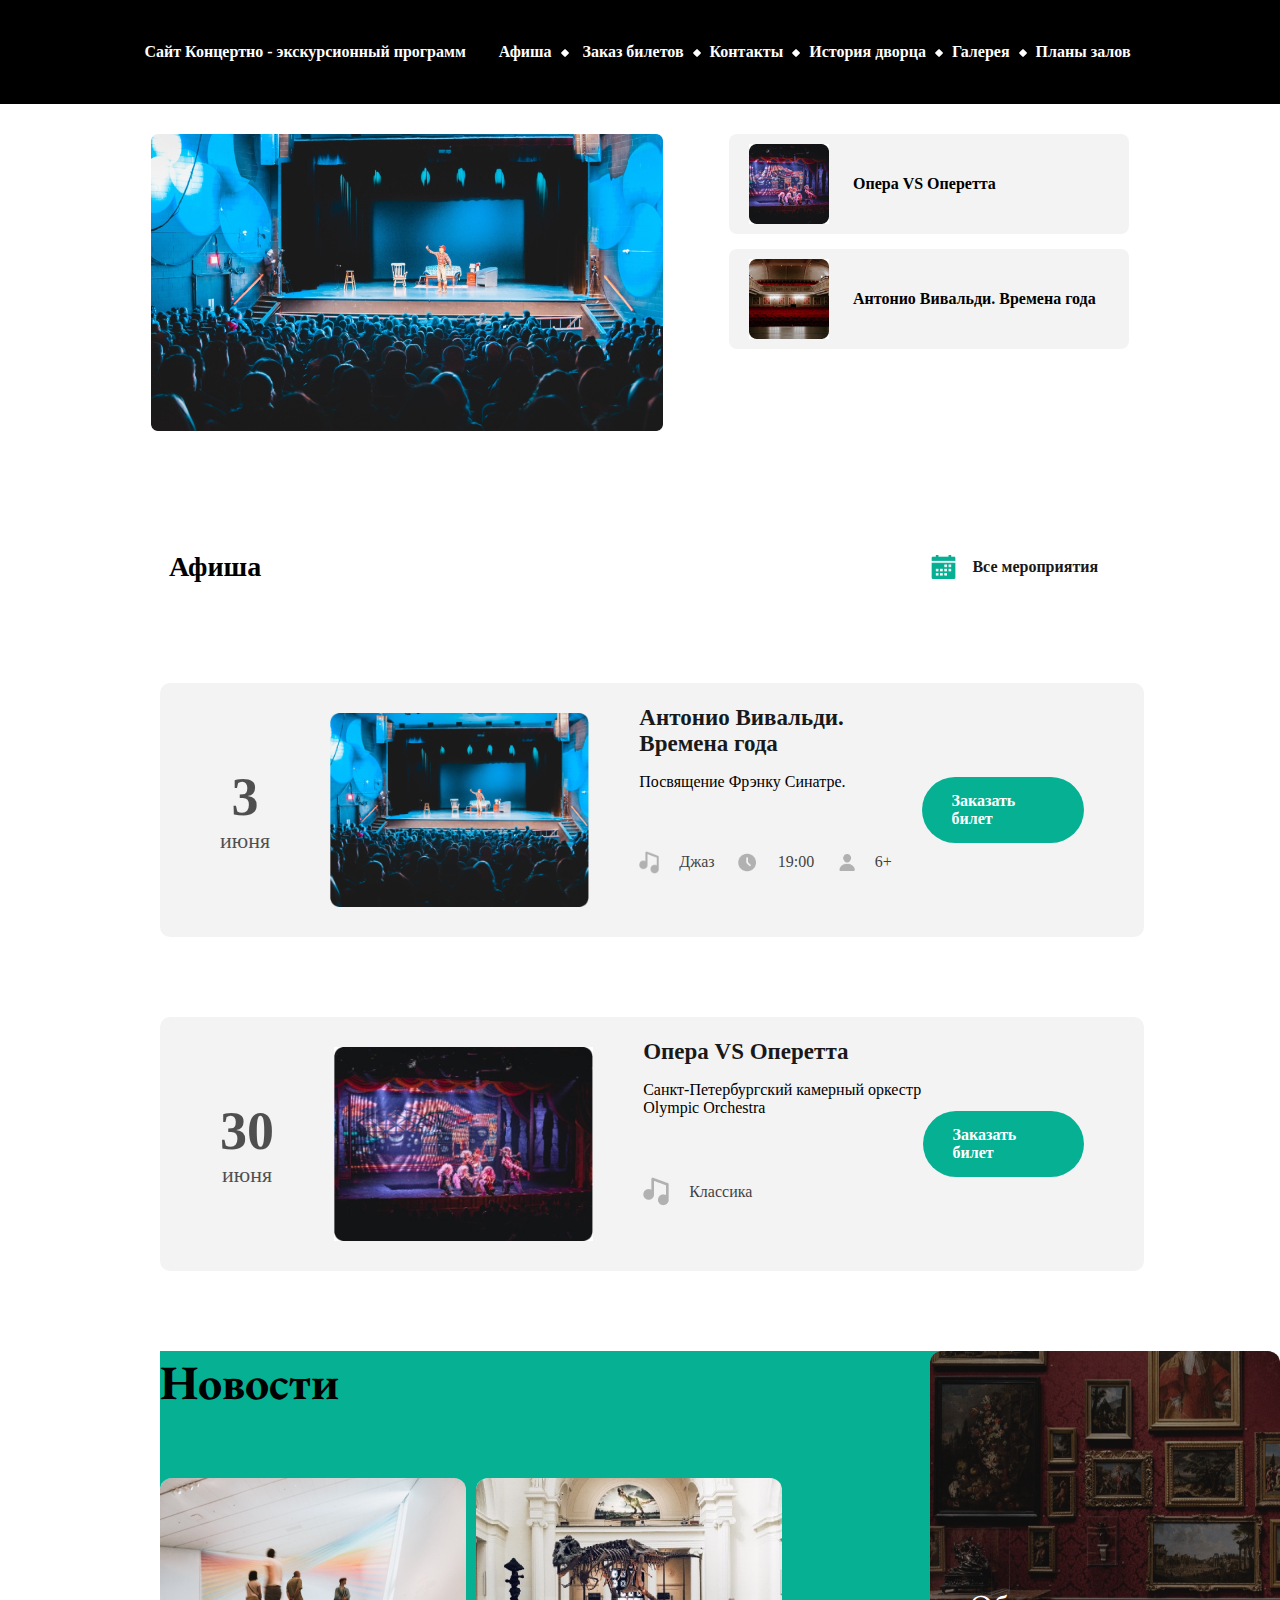
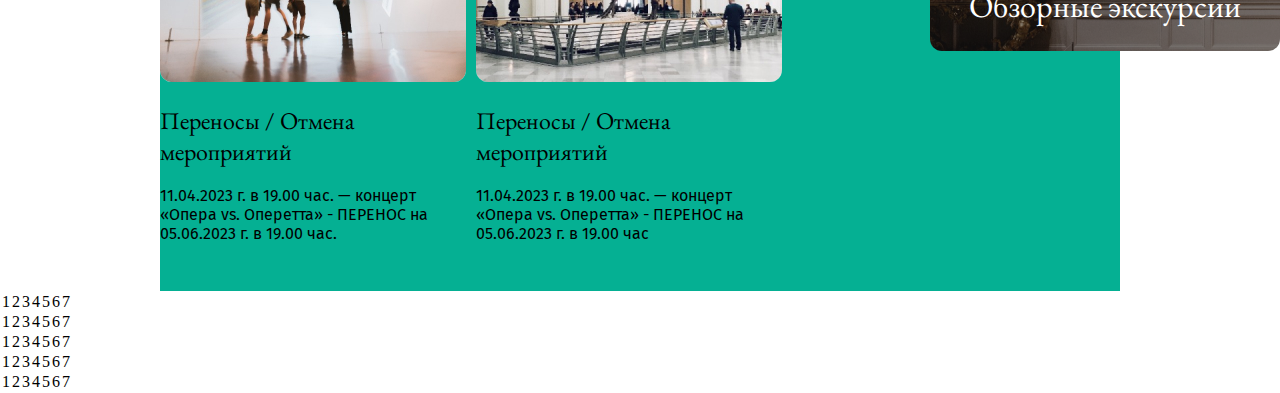
<file: index.html>
<!DOCTYPE html>
<html lang="en">
<head>
    <meta charset="UTF-8">
    <meta name="viewport" content="width=device-width, initial-scale=1.0">
    <title>Document</title>
    <link rel="stylesheet" href="style.css"/>
</head>
<body>
    <header>
        <div class="container">
            <div>
                <a class="logo-link" href="#">Сайт Концертно - экскурсионный программ</a>
            </div>
            <div class="links">
                <a href="#">Афиша</a>
                <img class="img-link-elem" src="Rectangle 29.svg" alt=""/>
                <a class="img-link-elem" href="#">Заказ билетов</a>
                <img src="Rectangle 29.svg" alt=""/>
                <a class="img-link-elem" href="#">Контакты</a>
                <img src="Rectangle 29.svg" alt=""/>
                <a class="img-link-elem" href="#">История дворца</a>
                <img src="Rectangle 29.svg" alt=""/>
                <a class="img-link-elem" href="#">Галерея</a>
                <img src="Rectangle 29.svg" alt=""/>
                <a class="img-link-elem" href="#">Планы залов</a>
            </div>
        </div>
    </header>

    <section class="slider">
        <div class="slider-container">
            <img class="slider-main-image" src="slider__main-image.jpg" alt="main-image"/>
            
            <div class="slider-preview-wrapper">
                <div class="slider-card">
                    <img src="thumb-slider__image.jpg" alt="main-image"/>
                    <div class="title-card">
                        Опера VS Оперетта
                    </div>
                </div>

                <div class="slider-card">
                    <img src="thumb-slider__image-2.jpg" alt="main-image"/>
                    <div class="title-card">
                        Антонио Вивальди. Времена года
                    </div>
                </div>
            </div>
        </div>
    </section>

    <section class="afisha">
        <div class="container-title-afisha">
            <div class="title-afisha-container">
                <div class="title-afisha">
                    Афиша
                </div>
                
                <div class="events-container">
                    <img src="heading-section__icon.jpg" alt="icon"/>
                    <div class="event-title">
                        Все мероприятия
                    </div>
                </div>
            </div>
        </div>

        <div class="container-afisha">
            <div class="tickets">
                <div class="ticket">
                    <div class="date">
                        <div class="day">
                            3
                        </div>

                        <div class="month">
                            июня
                        </div>
                    </div>

                    <img class="ticket-poster" src="poster__image.png" alt="poster"/>

                    <div class="desc-ticket">
                        <div class="name">
                            Антонио Вивальди. Времена года
                        </div>

                        <div class="desc">
                            Посвящение Фрэнку Синатре.
                        </div>

                        <div class="specification">
                            <div class="specification-card">
                                <img class="specification-card-img" src="Vector.png" alt=""/>
                                <div class="specification-title">
                                    Джаз
                                </div>
                            </div>

                            <div class="specification-card">
                                <img class="specification-card-img" src="Group.png" alt="time"/>
                                <div class="specification-title">
                                    19:00
                                </div>
                            </div>

                            <div class="specification-card">
                                <img class="specification-card-img" src="Vector-2.png" alt="people"/>
                                <div class="specification-title">
                                    6+
                                </div>
                            </div>
                        </div>

                
                    </div>
                    <a href="#" class="btn-buy-ticket">Заказать билет</a>
                </div>

                <div class="ticket">
                    <div class="date">
                        <div class="day">
                            30
                        </div>

                        <div class="month">
                            июня
                        </div>
                    </div>

                    <img class="ticket-poster" src="ticket-img-2.jpg"/>

                    <div class="desc-ticket">
                        <div class="name">
                            Опера VS Оперетта
                        </div>

                        <div class="desc">
                            Санкт-Петербургский камерный оркестр Olympic Orchestra
                        </div>

                        <div class="specification">
                            <div class="specification-card">
                                <img class="specification-card-img" src="Vector.png" alt=""/>
                                <div class="specification-title">
                                    Классика
                                </div>
                            </div>
                        </div>

                
                    </div>
                    <a href="#" class="btn-buy-ticket">Заказать билет</a>
                </div>
            </div>
            </div>
        </div>
    </section>

    <div class="block-news">
        <div class="news-conainer">
            <div class="left">
                <h1>Новости</h1>
                <div class="left-container">
                    <div class="one-block-new">
                        <img src="news__image.jpg" alt="">
                        <p class="new-text-1">Переносы / Отмена мероприятий</p>
                        <p class="perenos-text-1">11.04.2023 г. в 19.00 час. — концерт 
                        «Опера vs. Оперетта» - ПЕРЕНОС на 05.06.2023 г. 
                        в 19.00 час.</p>
                    </div>
                    
                    <div class="one-block-new two">
                        <img src="news__image-2.jpg" alt="">
                        <p class="new-text-1">Переносы / Отмена мероприятий</p>
                        <p class="perenos-text-1">11.04.2023 г. в 19.00 час. — концерт 
                           «Опера vs. Оперетта» - ПЕРЕНОС на 05.06.2023 г.
                           в 19.00 час</p>
                    </div>
                </div>
            </div>
            <div class="Right">
                <div class="img-exurse">
                    <p>Обзорные экскурсии</p>
                </div>
                <div>

                </div>
            </div>
        </div>
    </div>





    <table>
        <tr>
            <td>1</td>
            <td>2</td>
            <td>3</td>
            <td>4</td>
            <td>5</td>
            <td>6</td>
            <td>7</td>
        </tr>
        <tr>
            <td>1</td>
            <td>2</td>
            <td>3</td>
            <td>4</td>
            <td>5</td>
            <td>6</td>
            <td>7</td>
        </tr>
        <tr>
            <td>1</td>
            <td>2</td>
            <td>3</td>
            <td>4</td>
            <td>5</td>
            <td>6</td>
            <td>7</td>
        </tr>
        <tr>
            <td>1</td>
            <td>2</td>
            <td>3</td>
            <td>4</td>
            <td>5</td>
            <td>6</td>
            <td>7</td>
        </tr>
        <tr>
            <td>1</td>
            <td>2</td>
            <td>3</td>
            <td>4</td>
            <td>5</td>
            <td>6</td>
            <td>7</td>
        </tr>
    </table>
	<style>
	@import url('https://fonts.googleapis.com/css2?family=EB+Garamond:wght@700&family=Poppins:wght@500&display=swap');
@import url('https://fonts.googleapis.com/css2?family=Fira+Sans&family=Poppins:wght@500&display=swap');
* {
    margin: 0;
    padding: 0;
}

header {
    width: 100%;
    height: 104px;
    background-color: black;
}

.container {
    width: 80%;
    height: 104px;
    margin: 0 auto;
    display: flex;
    justify-content: space-around;
    align-items: center;
}

.logo-link {
    text-decoration: none;
    color: white;
    font-weight: 600;
}

.links a {
    text-decoration: none;
    color: white;
    font-weight: 600;
}

.img-link-elem {
    margin-left: 5px;
    margin-right: 5px;
}

.slider-container {
    width: 80%;
    margin: 0 auto;
    display: flex;
    justify-content: space-around;
    align-items: start;
}

.slider {
    margin-top: 30px;
}

.slider-preview-wrapper {
    margin-left: 20px;
    display: flex;
    flex-direction: column;
    align-items: start;
}

.slider-main-image {
    width: 50%;
}

.slider-card {
    display: flex;
    align-items: center;
    background-color: #1919190D;
    width: 400px;
    height: 100px;
    margin-bottom: 15px;
    border-radius: 8px;
}

.slider-card img {
    margin-left: 20px;
    margin-right: 24px;
}

.title-card {
    color: black;
    font-weight: 600;
}

.afisha {
    margin-top: 120px;
}

.container-title-afisha {
    width: 80%;
    margin: 0 auto;
    display: flex;
    justify-content: space-around;
    align-items: start;
}

.title-afisha-container {
    display: flex;
    width: 92%;
    justify-content: space-between;
}

.events-container {
    display: flex;
    align-items: center;
}

.title-afisha {
    font-weight: 700;
    font-size: 28px;
}

.event-title {
    font-weight: 700;
    color: #191919;
    margin-left: 15px;
}

.events-container img {
    width: 15%;
}

.container-afisha {
    width: 75%;
    margin: 0 auto;
    display: flex;
    justify-content: space-between;
}

.tickets {

    margin-top: 100px;
}


.ticket {
    display: flex;
    align-items: center;
    justify-content: space-between;
    width: 90%;
    margin-bottom: 80px;
    background-color: #1919190D;
    padding: 22px 60px;
    border-radius: 10px;
}

.date {
    text-align: center;
    margin-right: 60px;
}

.day {
    font-weight: 700;
    font-size: 54px;
    color: #191919;
    opacity: 0.75;
}

.month {
    font-size: 700;
    font-size: 22px;
    color: #191919;
    opacity: 0.75;
}

.ticket-poster {
    width: 30%;
}

.desc-ticket {
    width: 300px;
    display: flex;
    flex-direction: column;
    align-items: start;
    justify-content: start;
    height: 210px;
    margin-left: 50px;
}

.name {
    font-weight: 700;
    font-size: 23px;
    color: #191919;
}

.desc {
    font-weight: 400;
    font-size: 16px;
    margin-top: 16px;
    margin-bottom: 60px;
    opacity: 0.75class="specification-card-img";
}

.specification {
    display: flex;
}

.specification-card {
    display: flex;
    align-items: center;
    margin-right: 30px;
}

.specification-title {
    margin-left: 20px;
    font-weight: 400;
    font-size: 16px;
    opacity: 0.75;
}

.specification-card-img {
    width: 30%;
}

.btn-buy-ticket {
    text-decoration: none;
    color: white;
    padding: 15px 30px;
    background-color: #05B093;
    font-weight: 600;
    font-size: 16px;
    border-radius: 50px;
}

.container-news {
    width: 75%;
    margin: 0 auto;
    display: flex;
    flex-direction: row;
    justify-content: space-between;
}

.title-news {
    font-weight: 700;
    color: #191919;
    font-size: 28px;
    line-height: 67px;
    margin-bottom: 20px;
}

.news-cards {
    display: flex;
}

.news-card {
    width: 190px;
    margin-right: 100px;
}

.news-card-img {
    margin-bottom: 32px;
    width: 120%;
}

.title-card-news {
    font-weight: 500;
    font-size: 24px;
    margin-bottom: 24px;
    color: #191919;
}

.desc-card-news {
    opacity: 0.75;
    font-weight: 400;
    font-size: 16px;
    color: #191919;
}

.block-news{
    width: 100%;
    height: 60vh;
}
.news-conainer{
    width: 75%;
    height: 100%;
    background-color: #05B093;
    margin:0 auto;
    display: flex;
}
.left-container{
display: flex;
}

.one-block-new{
    width: 306px;
    height: 394px;
}
.two{
    margin-left: 10px;
}
.one-block-new img{
    width: 306px;
    height: 204px;
    border-radius: 12px;
}
.new-text-1{
    height: 100px;
    display: flex;
    align-items: center;
    width: 250px;
    font-size: 24px;
    font-family: 'EB Garamond', serif;  
}
.perenos-text-1{
    width: 300px;
    font-size: 16px;
    font-family: 'Fira Sans', sans-serif;
}
h1{
    width: 636px;
    height: 127px;
    font-size: 48px;
    font-family: 'EB Garamond';
}


.Right{
    width: 526px;
    height: 524px;
    margin-left: 134px;
}
.img-exurse{
    width: 100%;
    height: 300px;
    background-image: url(calendar__image.png);
    color: white;
    border-radius: 12px;
    display: flex;
    align-items: end;
}
.img-exurse p {
    font-size: 32px;
    font-family: 'EB Garamond', serif;
    line-height: 90px;
    width: 350px;
    text-align: center;
    
}
	</style>
</body>
</html>
</file>
<file: style.css>
@import url('https://fonts.googleapis.com/css2?family=EB+Garamond:wght@700&family=Poppins:wght@500&display=swap');
@import url('https://fonts.googleapis.com/css2?family=Fira+Sans&family=Poppins:wght@500&display=swap');
* {
    margin: 0;
    padding: 0;
}

header {
    width: 100%;
    height: 104px;
    background-color: black;
}

.container {
    width: 80%;
    height: 104px;
    margin: 0 auto;
    display: flex;
    justify-content: space-around;
    align-items: center;
}

.logo-link {
    text-decoration: none;
    color: white;
    font-weight: 600;
}

.links a {
    text-decoration: none;
    color: white;
    font-weight: 600;
}

.img-link-elem {
    margin-left: 5px;
    margin-right: 5px;
}

.slider-container {
    width: 80%;
    margin: 0 auto;
    display: flex;
    justify-content: space-around;
    align-items: start;
}

.slider {
    margin-top: 30px;
}

.slider-preview-wrapper {
    margin-left: 20px;
    display: flex;
    flex-direction: column;
    align-items: start;
}

.slider-main-image {
    width: 50%;
}

.slider-card {
    display: flex;
    align-items: center;
    background-color: #1919190D;
    width: 400px;
    height: 100px;
    margin-bottom: 15px;
    border-radius: 8px;
}

.slider-card img {
    margin-left: 20px;
    margin-right: 24px;
}

.title-card {
    color: black;
    font-weight: 600;
}

.afisha {
    margin-top: 120px;
}

.container-title-afisha {
    width: 80%;
    margin: 0 auto;
    display: flex;
    justify-content: space-around;
    align-items: start;
}

.title-afisha-container {
    display: flex;
    width: 92%;
    justify-content: space-between;
}

.events-container {
    display: flex;
    align-items: center;
}

.title-afisha {
    font-weight: 700;
    font-size: 28px;
}

.event-title {
    font-weight: 700;
    color: #191919;
    margin-left: 15px;
}

.events-container img {
    width: 15%;
}

.container-afisha {
    width: 75%;
    margin: 0 auto;
    display: flex;
    justify-content: space-between;
}

.tickets {

    margin-top: 100px;
}


.ticket {
    display: flex;
    align-items: center;
    justify-content: space-between;
    width: 90%;
    margin-bottom: 80px;
    background-color: #1919190D;
    padding: 22px 60px;
    border-radius: 10px;
}

.date {
    text-align: center;
    margin-right: 60px;
}

.day {
    font-weight: 700;
    font-size: 54px;
    color: #191919;
    opacity: 0.75;
}

.month {
    font-size: 700;
    font-size: 22px;
    color: #191919;
    opacity: 0.75;
}

.ticket-poster {
    width: 30%;
}

.desc-ticket {
    width: 300px;
    display: flex;
    flex-direction: column;
    align-items: start;
    justify-content: start;
    height: 210px;
    margin-left: 50px;
}

.name {
    font-weight: 700;
    font-size: 23px;
    color: #191919;
}

.desc {
    font-weight: 400;
    font-size: 16px;
    margin-top: 16px;
    margin-bottom: 60px;
    opacity: 0.75class="specification-card-img";
}

.specification {
    display: flex;
}

.specification-card {
    display: flex;
    align-items: center;
    margin-right: 30px;
}

.specification-title {
    margin-left: 20px;
    font-weight: 400;
    font-size: 16px;
    opacity: 0.75;
}

.specification-card-img {
    width: 30%;
}

.btn-buy-ticket {
    text-decoration: none;
    color: white;
    padding: 15px 30px;
    background-color: #05B093;
    font-weight: 600;
    font-size: 16px;
    border-radius: 50px;
}

.container-news {
    width: 75%;
    margin: 0 auto;
    display: flex;
    flex-direction: row;
    justify-content: space-between;
}

.title-news {
    font-weight: 700;
    color: #191919;
    font-size: 28px;
    line-height: 67px;
    margin-bottom: 20px;
}

.news-cards {
    display: flex;
}

.news-card {
    width: 190px;
    margin-right: 100px;
}

.news-card-img {
    margin-bottom: 32px;
    width: 120%;
}

.title-card-news {
    font-weight: 500;
    font-size: 24px;
    margin-bottom: 24px;
    color: #191919;
}

.desc-card-news {
    opacity: 0.75;
    font-weight: 400;
    font-size: 16px;
    color: #191919;
}

.block-news{
    width: 100%;
    height: 60vh;
}
.news-conainer{
    width: 75%;
    height: 100%;
    background-color: #05B093;
    margin:0 auto;
    display: flex;
}
.left-container{
display: flex;
}

.one-block-new{
    width: 306px;
    height: 394px;
}
.two{
    margin-left: 10px;
}
.one-block-new img{
    width: 306px;
    height: 204px;
    border-radius: 12px;
}
.new-text-1{
    height: 100px;
    display: flex;
    align-items: center;
    width: 250px;
    font-size: 24px;
    font-family: 'EB Garamond', serif;  
}
.perenos-text-1{
    width: 300px;
    font-size: 16px;
    font-family: 'Fira Sans', sans-serif;
}
h1{
    width: 636px;
    height: 127px;
    font-size: 48px;
    font-family: 'EB Garamond';
}


.Right{
    width: 526px;
    height: 524px;
    margin-left: 134px;
}
.img-exurse{
    width: 100%;
    height: 300px;
    background-image: url(calendar__image.png);
    color: white;
    border-radius: 12px;
    display: flex;
    align-items: end;
}
.img-exurse p {
    font-size: 32px;
    font-family: 'EB Garamond', serif;
    line-height: 90px;
    width: 350px;
    text-align: center;
    
}
</file>
